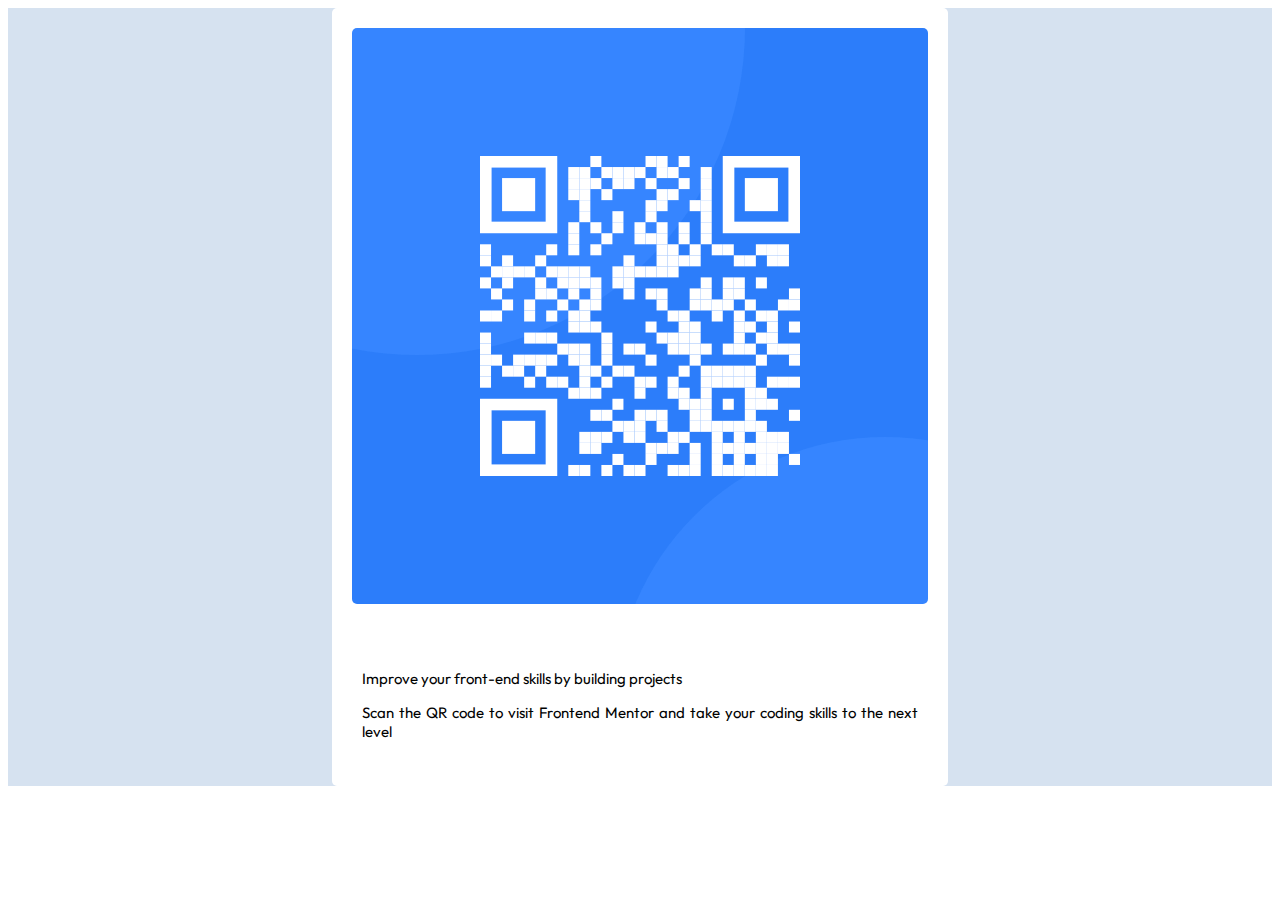
<file: index.html>
<!DOCTYPE html>
<html lang="en">
<head>
  <meta charset="UTF-8">
  <meta name="viewport" content="width=device-width, initial-scale=1.0"> <!-- displays site properly based on user's device -->

  <link rel="preconnect" href="https://fonts.googleapis.com"> 
  <link rel="preconnect" href="https://fonts.gstatic.com" crossorigin> 
  <link href="https://fonts.googleapis.com/css2?family=Outfit:wght@400;700&display=swap" rel="stylesheet">
  <link rel="icon" type="image/png" sizes="32x32" href="./images/favicon-32x32.png">
  <link rel="stylesheet" href="styles.css">
  
  <title>Frontend Mentor | QR code component</title>

  <!-- Feel free to remove these styles or customise in your own stylesheet 👍 -->
<!--   <style>
    .attribution { font-size: 11px; text-align: center; }
    .attribution a { color: hsl(228, 45%, 44%); }
  </style> -->
</head>
<body>
  <div class="container">
    <div class="barcode-card">
      <img class="barcode-card__image" src="images/image-qr-code.png">
      <div class="barcode-card__instructions">
        <p>Improve your front-end skills by building projects
        </p>
        <p>Scan the QR code to visit Frontend Mentor and take your coding skills to the next level
        </p>
      </div>
      
    </div>
  </div>

</body>

<!-- <div class="attribution">
  Challenge by <a href="https://www.frontendmentor.io?ref=challenge" target="_blank">Frontend Mentor</a>. 
  Coded by <a href="#">Your Name Here</a>.
</div> -->
</html>
</file>
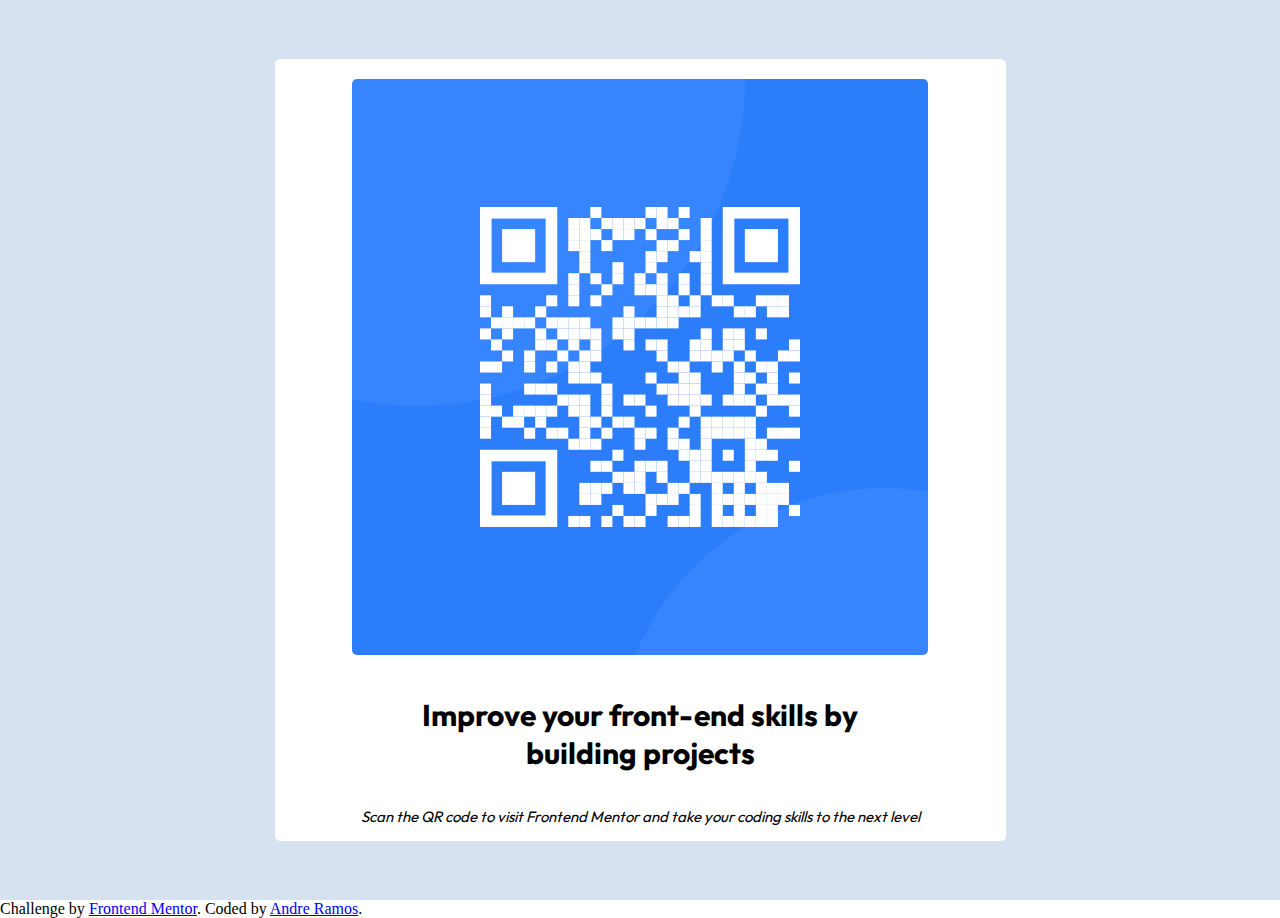
<file: challenges/qr-code-component/index.html>
<!DOCTYPE html>
<html lang="en">

<head>
  <meta charset="UTF-8">
  <meta name="viewport" content="width=device-width, initial-scale=1.0">
  <!-- displays site properly based on user's device -->

  <link rel="preconnect" href="https://fonts.googleapis.com">
  <link rel="preconnect" href="https://fonts.gstatic.com" crossorigin>
  <link href="https://fonts.googleapis.com/css2?family=Outfit:wght@400;700&display=swap" rel="stylesheet">
  <link rel="icon" type="image/png" sizes="32x32" href="./images/favicon-32x32.png">
  <link rel="stylesheet" href="styles.css">

  <title>Frontend Mentor | QR code component</title>
</head>

<body>
  <div class="container">
    <div class="barcode-card">
      <img class="barcode-card__image" src="images/image-qr-code.png">
      <h1 class="barcode-card__title">Improve your front-end skills by building projects
      </h1>
      <p class="barcode-card__description">Scan the QR code to visit Frontend Mentor and take your coding skills to the
        next level
      </p>
    </div>
  </div>

</body>

<div class="attribution">
  Challenge by <a href="https://www.frontendmentor.io?ref=challenge" target="_blank">Frontend Mentor</a>.
  Coded by <a href="#">Andre Ramos</a>.
</div>

</html>
</file>
<file: styles.css>
.barcode-card {
    flex: 0 1 25em;
    display: flex;
    flex-direction: column;
    justify-content: center;
    align-items: center;
    border-radius: 5px;

    margin: 0 auto;
    background-color: hsl(0, 0%, 100%);
}

.barcode-card__instructions {
    text-align: justify;
    padding: 30px;
    font-size: 15px;
    font-family: 'Outfit', sans-serif;
}

.barcode-card__image {
    border-radius: 5px;
    margin: 20px;
}

.container {
    background-color: hsl(212, 45%, 89%);
    display: flex;
    justify-content: center;
    align-items: center;
}

/* p {
    background-color: red;
    width: 24em;
    word-wrap: break-word;   
} */
</file>
<file: challenges/qr-code-component/styles.css>
.container {
    background-color: hsl(212, 45%, 89%);
    display: flex;
    height: 100%;
    justify-content: center;
    align-items: center;
}

.barcode-card {
    display: flex;
    flex-direction: column;
    justify-content: center;
    align-items: center;
    background-color: hsl(0, 0%, 100%);
    font-size: 15px;
    font-family: 'Outfit', sans-serif;
    border-radius: 5px;
    margin: 0 auto;
}

.barcode-card__title {
    font-weight: 700;
    text-align: center;
    padding: 0 30px;
    max-width: 70%;
}

.barcode-card__description {
    font-weight: 400;
    font-style: italic;
    text-align: center;
    padding: 0 30px;
}

.barcode-card__image {
    border-radius: 5px;
    margin: 20px;
}

@media all and (max-width: 700px) {
    .barcode-card__image {
        max-width: 50%;
    }
}

html, body {
    margin: 0;
    height: 100%;
}
</file>
